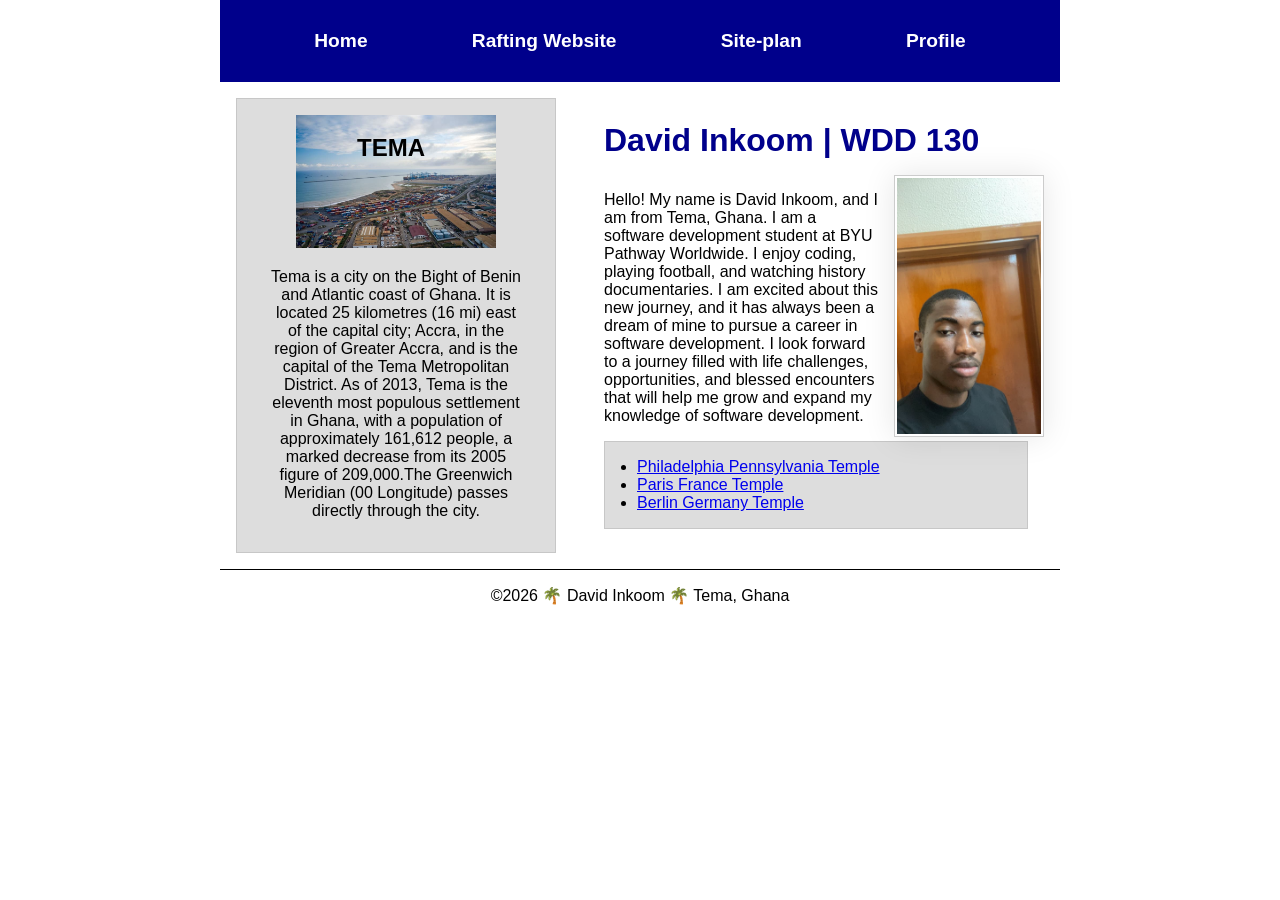
<file: index.html>
<!-- 17 September 2026 -->
<!DOCTYPE html>
<html lang="en-US">

<head>
    <meta charset="UTF-8">
    <meta name="viewport" content="width=device-width, initial-scale=1.0">
    <title>David Inkoom | WDD 130</title>
    <meta name="description"
      content="Home page for David Kelvin, exploring web development concepts in WDD 130.">
    <meta name="author" content="David Inkoom">
    <link rel="stylesheet" href="styles/styles.css">

</head>

<body>
    <header>
        <nav>
            <a href="#">Home</a>
            <a href="wwr/">Rafting Website</a>
            <a href="wwr/site-plan-rafting.html">Site-plan</a>
            <a href="https://linkedin.com">Profile</a>
        </nav>
    </header>
    <div class="grid">
        <main>
            <h1>David Inkoom | WDD 130</h1>
            <img src="images/profile.jpg"
              alt="Portrait photo of David Inkoom for his WDD130 portfolio" width="200">
            <p>Hello! My name is David Inkoom, and I am from Tema, Ghana. I am a software
                development
                student at
                BYU Pathway Worldwide. I enjoy coding, playing football, and watching history
                documentaries.
                I am excited about this new journey, and it has always been a dream of mine to
                pursue a
                career in
                software development. I look forward to a journey filled with life challenges,
                opportunities, and
                blessed encounters that will help me grow and expand my knowledge of software
                development.
            </p>
            <ul class="box indent">
                <li><a href="https://www.churchofjesuschrist.org/temples/details/philadelphia-pennsylvania-temple"
                      target="_blank" rel="noopener">Philadelphia Pennsylvania Temple</a></li>
                <li><a href="https://www.churchofjesuschrist.org/temples/details/paris-france-temple"
                      target="_blank" rel="noopener">Paris France Temple</a></li>
                <li><a href="https://www.churchofjesuschrist.org/temples/details/berlin-germany-temple"
                      target="_blank" rel="noopener">Berlin Germany Temple</a></li>
            </ul>
        </main>
        <aside class="box">
            <h2>TEMA</h2>
            <img src="images/tema-industrial-city.jpg"
              alt="Aerial view of Tema industrial harbor and port city skyline in Ghana">
            <p>Tema is a city on the Bight of Benin and Atlantic coast of Ghana. It is located 25
                kilometres (16
                mi) east of the capital city; Accra, in the region of Greater Accra, and is the
                capital of the
                Tema Metropolitan District. As of 2013, Tema is the eleventh most populous
                settlement in
                Ghana, with
                a population of approximately 161,612 people, a marked decrease from its 2005 figure
                of
                209,000.The Greenwich Meridian (00 Longitude) passes directly through the city.
            </p>
        </aside>
    </div>
    <footer>
        <p>©️2026 🌴 David Inkoom 🌴 Tema, Ghana</p>
    </footer>
</body>

</html>
</file>
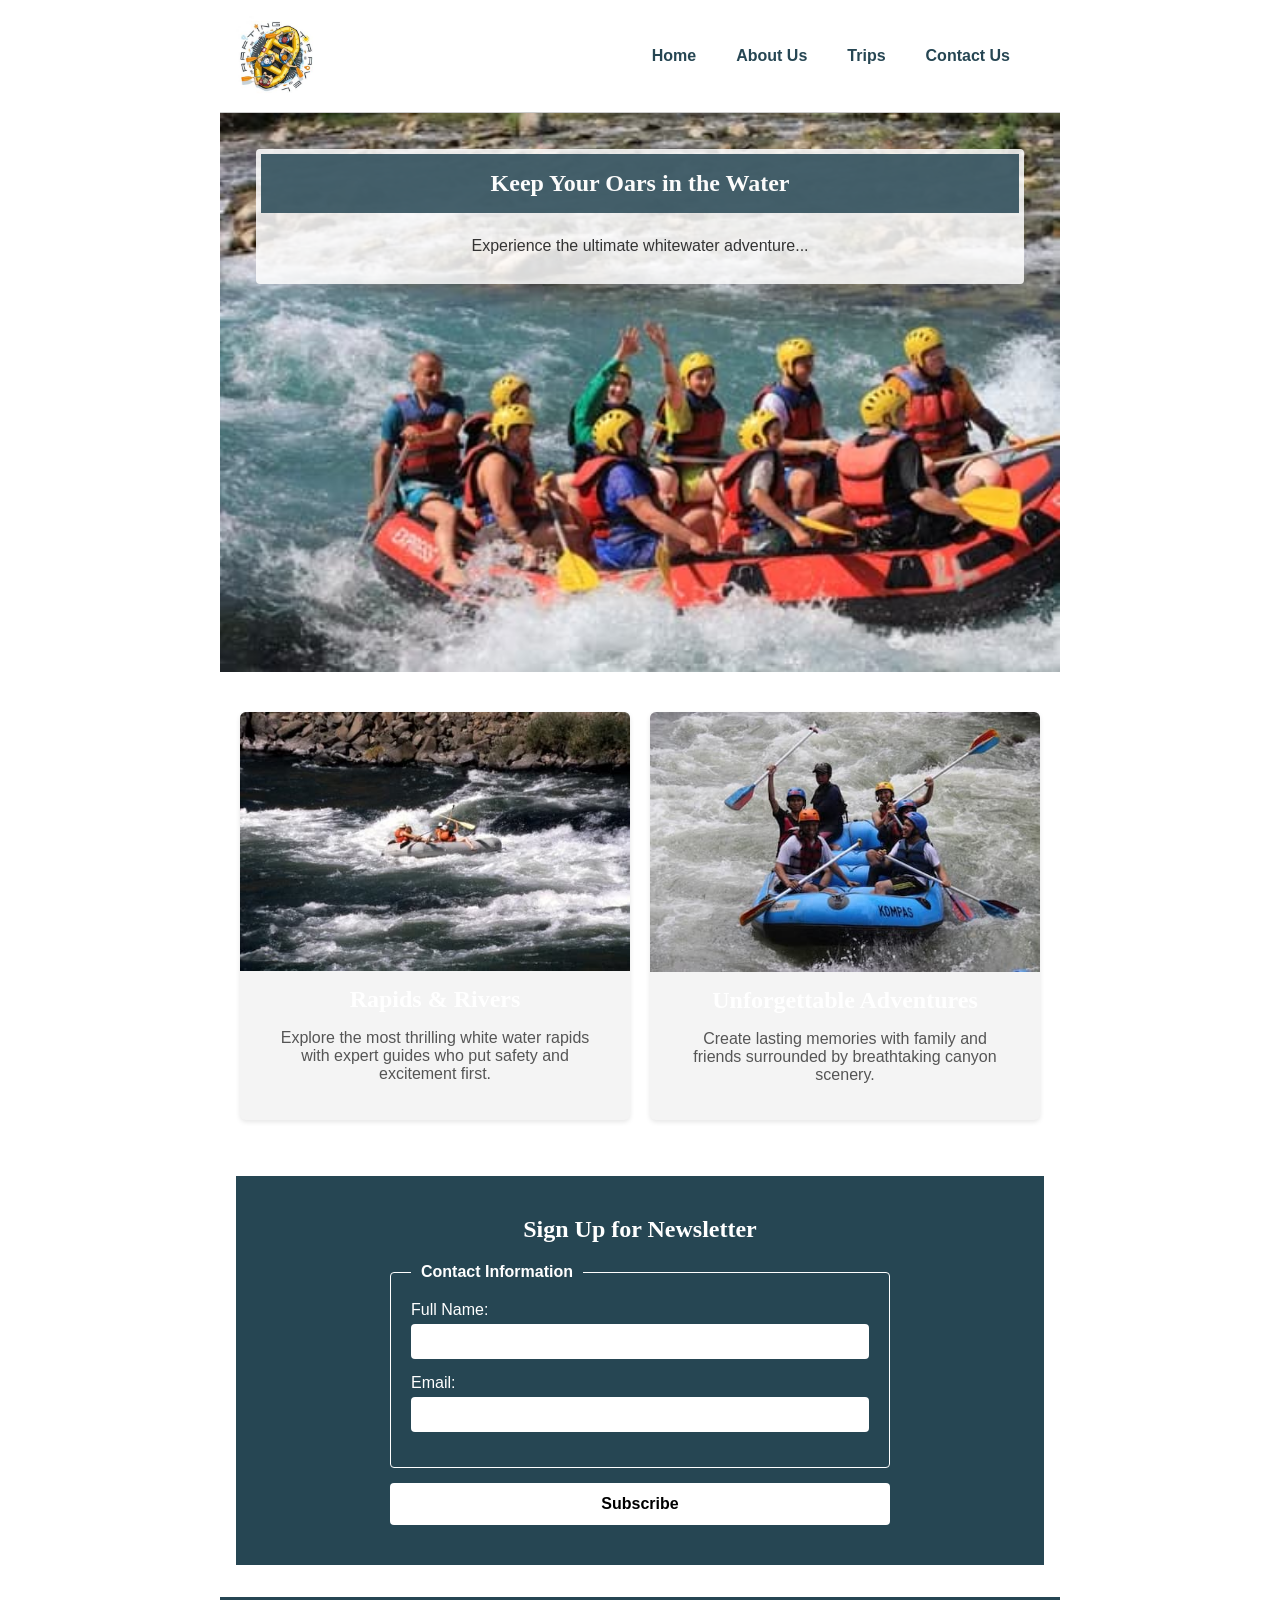
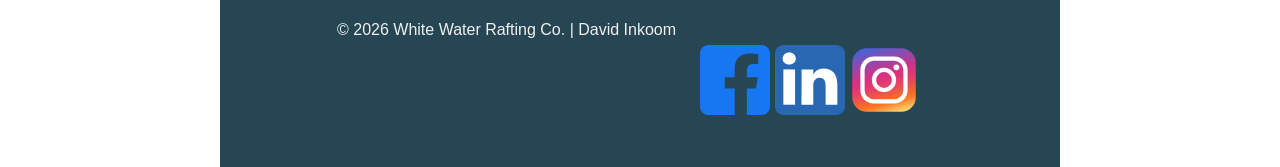
<file: wwr/index.html>
<!DOCTYPE html>
<html lang="en">

<head>
    <meta charset="UTF-8">
    <meta name="viewport" content="width=device-width, initial-scale=1.0">
    <title>Home - Dry Oar Rafting Co.</title>
    <meta name="description"
      content="Experience the thrill of white water rafting, from rushing rapids and exciting challenges to breathtaking scenery and unforgettable adventures.">
    <meta name="author" content="David Inkoom">
    <link rel="stylesheet" href="styles/rafting.css">
</head>

<body>
    <header>
        <img src="images/z-raftingcompas.jpg" alt="Water Rafting Logo">
        <nav>
            <a href="index.html">Home</a>
            <a href="about.html">About Us</a>
            <a href="trips.html">Trips</a>
            <a href="contact.html">Contact Us</a>
        </nav>
    </header>
    <main>
        <div class="hero">
            <img src="images/hero2.jpg" alt="Rafting adventure">
            <article>
                <h1>Keep Your Oars in the Water</h1>
                <p>Experience the ultimate whitewater adventure...</p>
            </article>
        </div>
        <section class="home-grid">
            <div class="card">
                <img src="images/rafting-river.jpg" alt="Rafting in fast river rapids">
                <h2>Rapids & Rivers</h2>
                <p>Explore the most thrilling white water rapids with expert guides who put safety
                    and
                    excitement first.</p>
            </div>
            <div class="card">
                <img src="images/happy-clients.jpg" alt="Happy clients after rafting trip">
                <h2>Unforgettable Adventures</h2>
                <p>Create lasting memories with family and friends surrounded by breathtaking canyon
                    scenery.</p>
            </div>
        </section>
        <section class="newsletter">
            <h2>Sign Up for Newsletter</h2>
            <form>
                <fieldset>
                    <legend>Contact Information</legend>
                    <div class="form-item">
                        <label for="fullname">Full Name:</label>
                        <input type="text" id="fullname" name="fullname" required>
                    </div>
                    <div class="form-item">
                        <label for="email">Email:</label>
                        <input type="email" id="email" name="email" required>
                    </div>
                </fieldset>
                <button type="submit">Subscribe</button>
            </form>
        </section>
    </main>
    <footer>
        <p>&copy; 2026 White Water Rafting Co. | David Inkoom</p>
        <nav class="socialmedia">
            <a href="https://facebook.com" target="_blank">
                <img src="images/facebook.svg" alt="Facebook Icon" class="social-icon">
            </a>
            <a href="https://linkedin.com" target="_blank">
                <img src="images/linkedin.svg" alt="LinkedIn Icon" class="social-icon">
            </a>
            <a href="https://instagram.com" target="_blank">
                <img src="images/instagram.svg" alt="Instagram Icon" class="social-icon">
            </a>
        </nav>
    </footer>

</body>

</html>
</file>
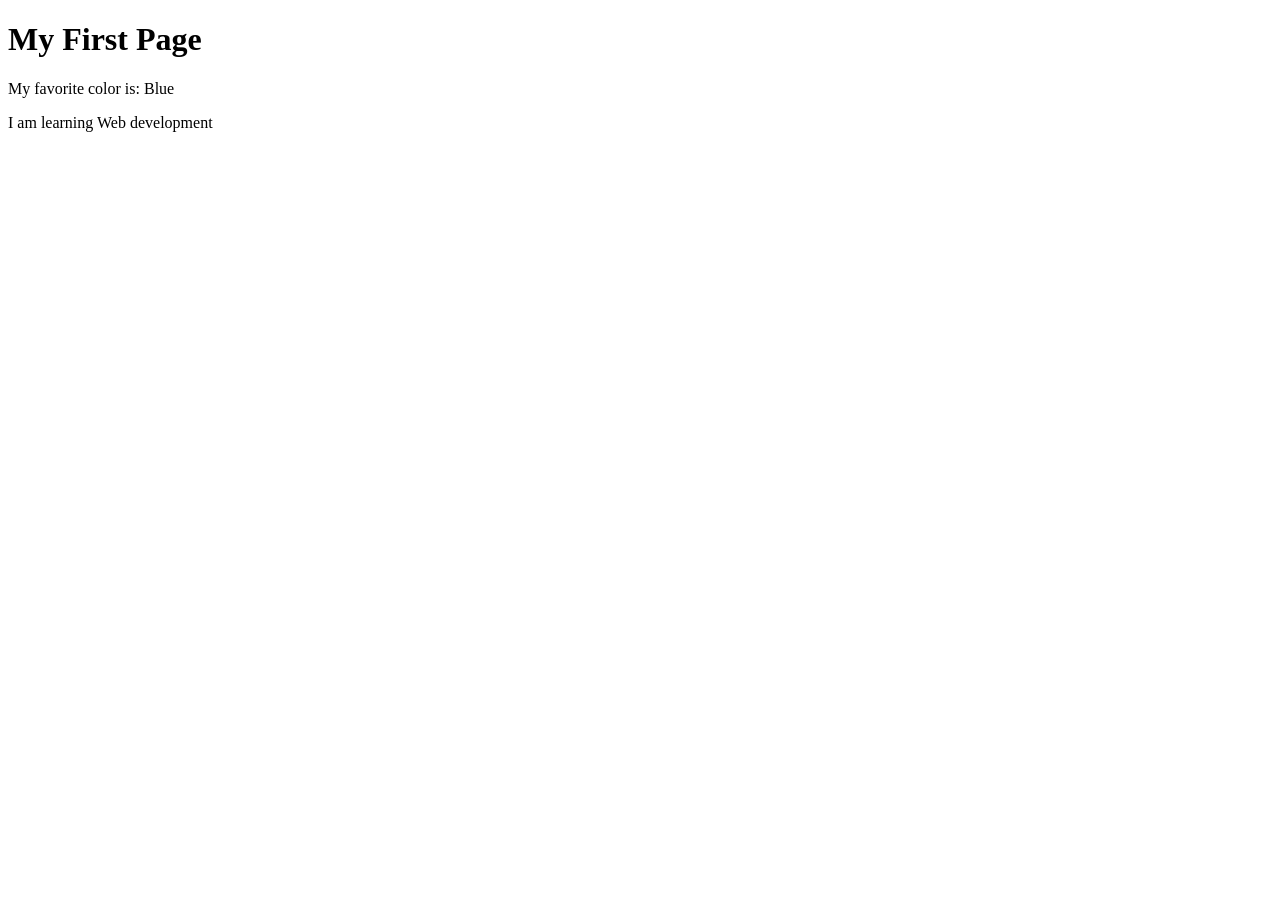
<file: week01/first-page.html>
<!DOCTYPE html>
<html lang="en">

<head>
    <meta charset="UTF-8">
    <meta name="viewport" content="width=device-width, initial-scale=1.0">
    <title>My First Page</title>
</head>

<body>
    <h1>My First Page</h1>
    <p>My favorite color is: Blue</p>
    <p>I am learning Web development</p>
</body>

</html>
</file>
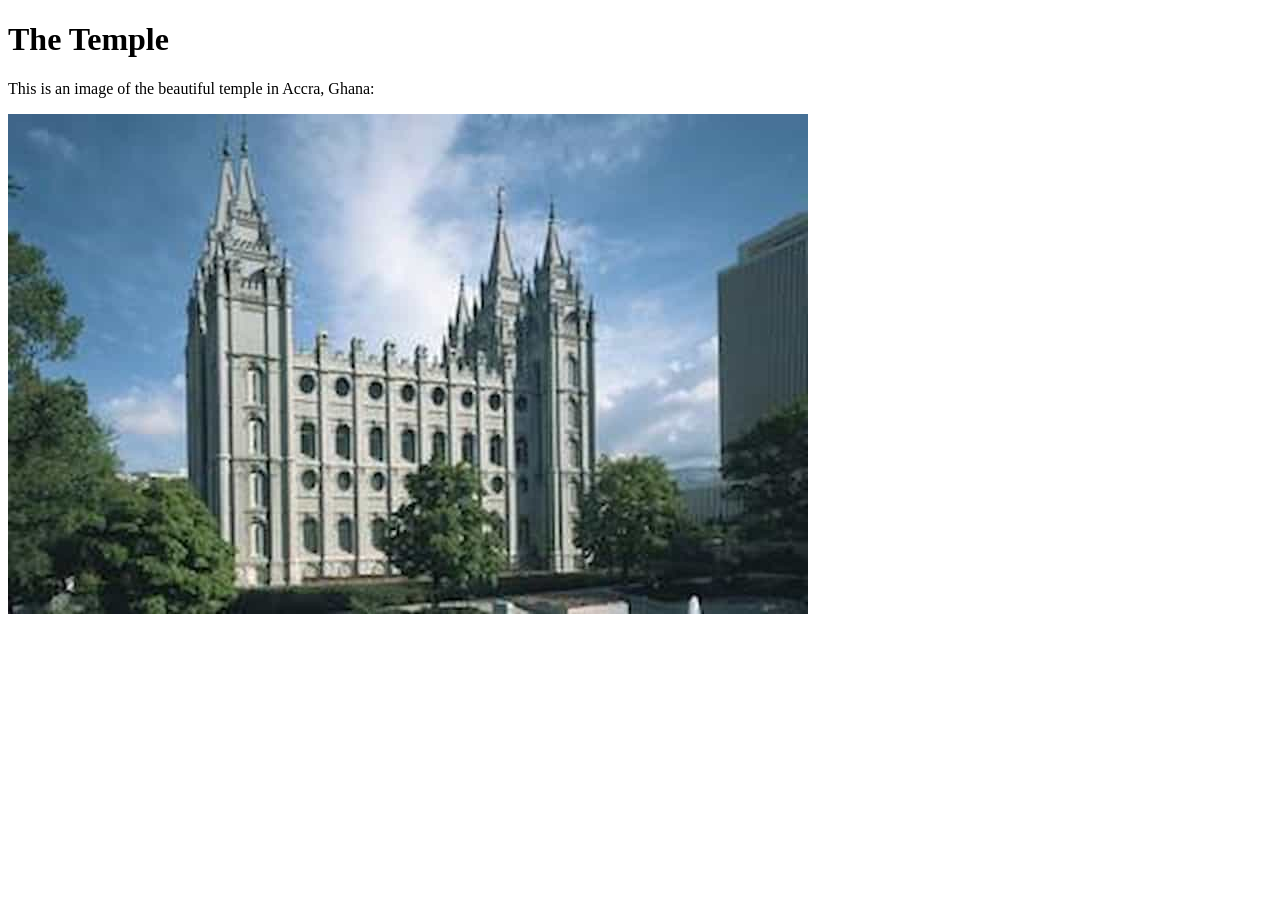
<file: week01/images-solution.html>
<!DOCTYPE html>
<html lang="en">
<head>
    <meta charset="UTF-8">
    <meta name="viewport" content="width=device-width, initial-scale=1.0">
    <title>Temple Image</title>
</head>
<body>
    <h1>The Temple</h1>
    <p>This is an image of the beautiful temple in Accra, Ghana:</p>
    <img src="images/temple-small.jpg" alt="The Accra Ghana Temple">
    
</body>
</html>
</file>
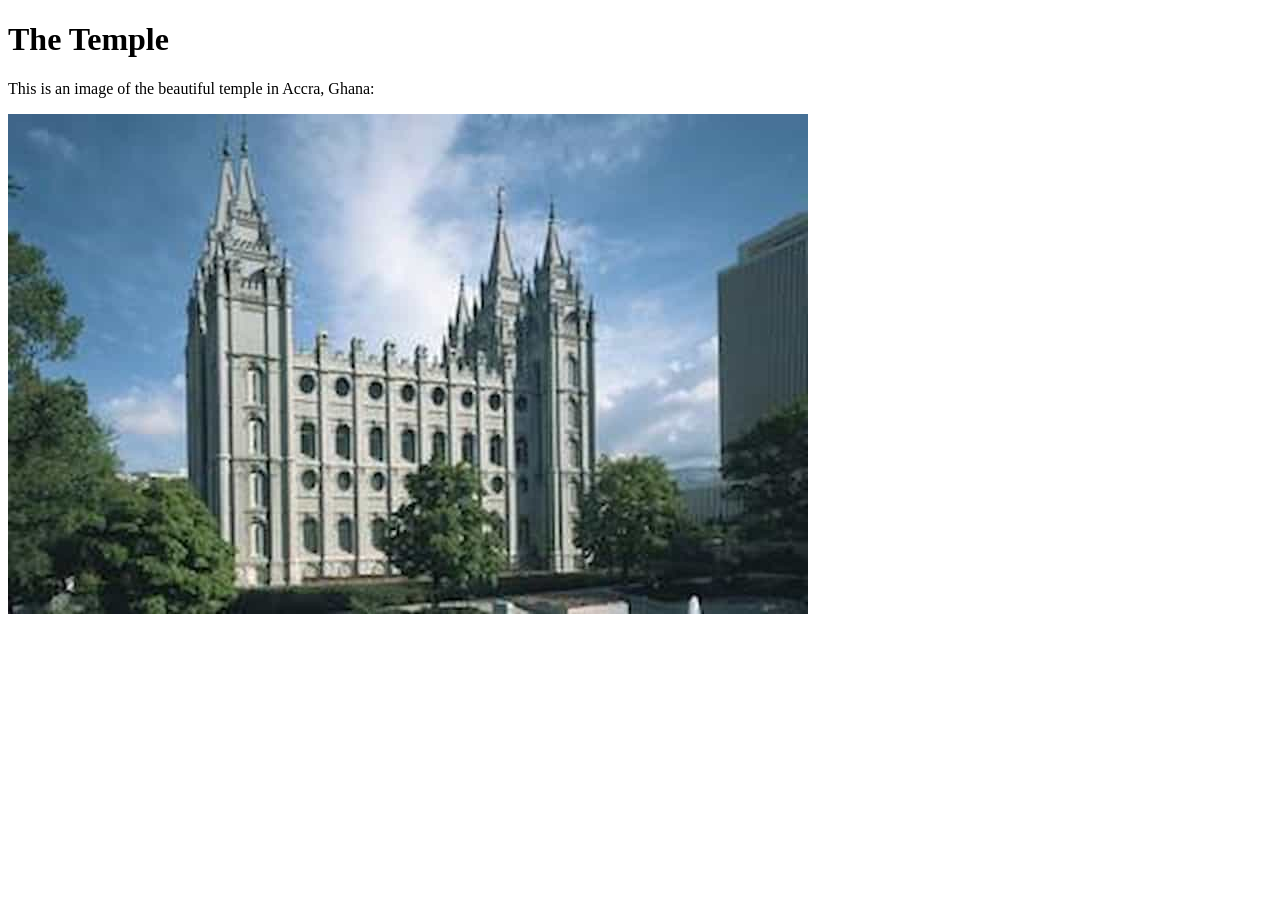
<file: week01/images.html>
<!DOCTYPE html>
<html lang="en">

<head>
    <meta charset="UTF-8">
    <meta name="viewport" content="width=device-width, initial-scale=1.0">
    <title>Temple Image</title>
</head>

<body>
    <h1>The Temple</h1>
    <p>This is an image of the beautiful temple in Accra, Ghana:</p>
    <img src="images/temple-small.jpg" alt="The Accra Ghana Temple">

</body>

</html>
</file>
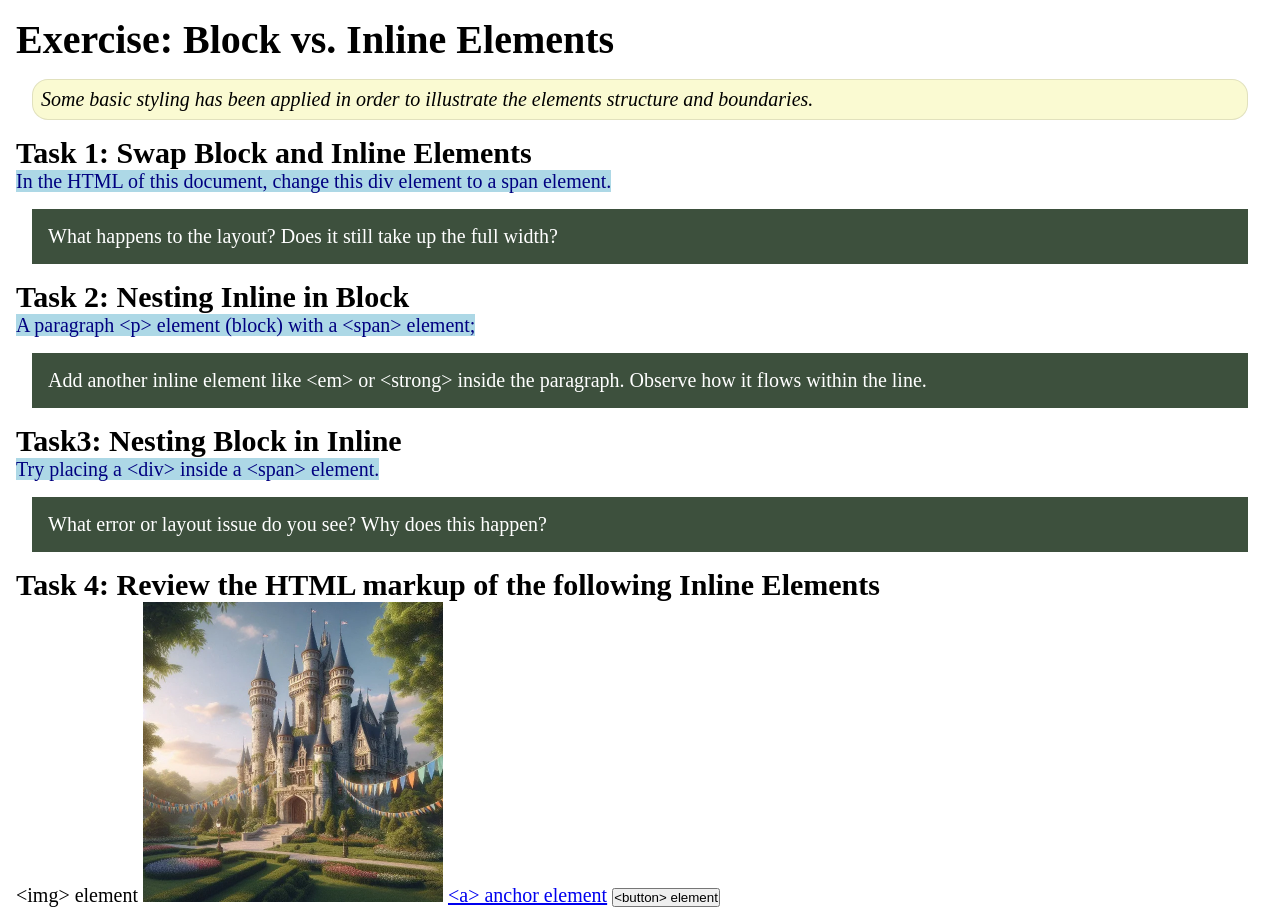
<file: week02/block-vs-inline.html>
<!DOCTYPE html>
<html lang="en">

<head>
    <meta charset="UTF-8">
    <meta name="viewport" content="width=device-width, initial-scale=1.0">
    <title>Exercise: Block vs. Inline Elements</title>
    <link rel="stylesheet" href="styles/block-vs-inline.css">
</head>

<body>
    <main>
        <h1>Exercise: Block vs. Inline Elements</h1>
        <p class="note">Some basic styling has been applied in order to illustrate the elements
            structure and
            boundaries.</p>

        <h2>Task 1: Swap Block and Inline Elements</h2>
        <span>In the HTML of this document, change this div element to a span element.</span>

        <p class="question">What happens to the layout? Does it still take up the full width?</p>

        <h2>Task 2: Nesting Inline in Block</h2>
        <span>A paragraph &lt;p&gt; element (block) with a <span>&lt;span&gt; element;</span></span>
        <p class="question">Add another inline element like &lt;em&gt; or &lt;strong&gt; inside the
            paragraph. Observe
            how it flows within the line.</p>

        <h2>Task3: Nesting Block in Inline</h2>
        <span>Try placing a &lt;div&gt; inside a &lt;span&gt; element.</span>
        <p class="question">What error or layout issue do you see? Why does this happen?</p>


        <h2>Task 4: Review the HTML markup of the following Inline Elements</h2>
        &lt;img&gt; element
        <img src="images/castle.webp" alt="placeholder image (images are inline)" width="300"
          height="300">
        <a href="https://churchofjesuschrist.org">&lt;a&gt; anchor element</a>
        <button type="button">&lt;button&gt; element</button>
    </main>
</body>

</html>
</file>
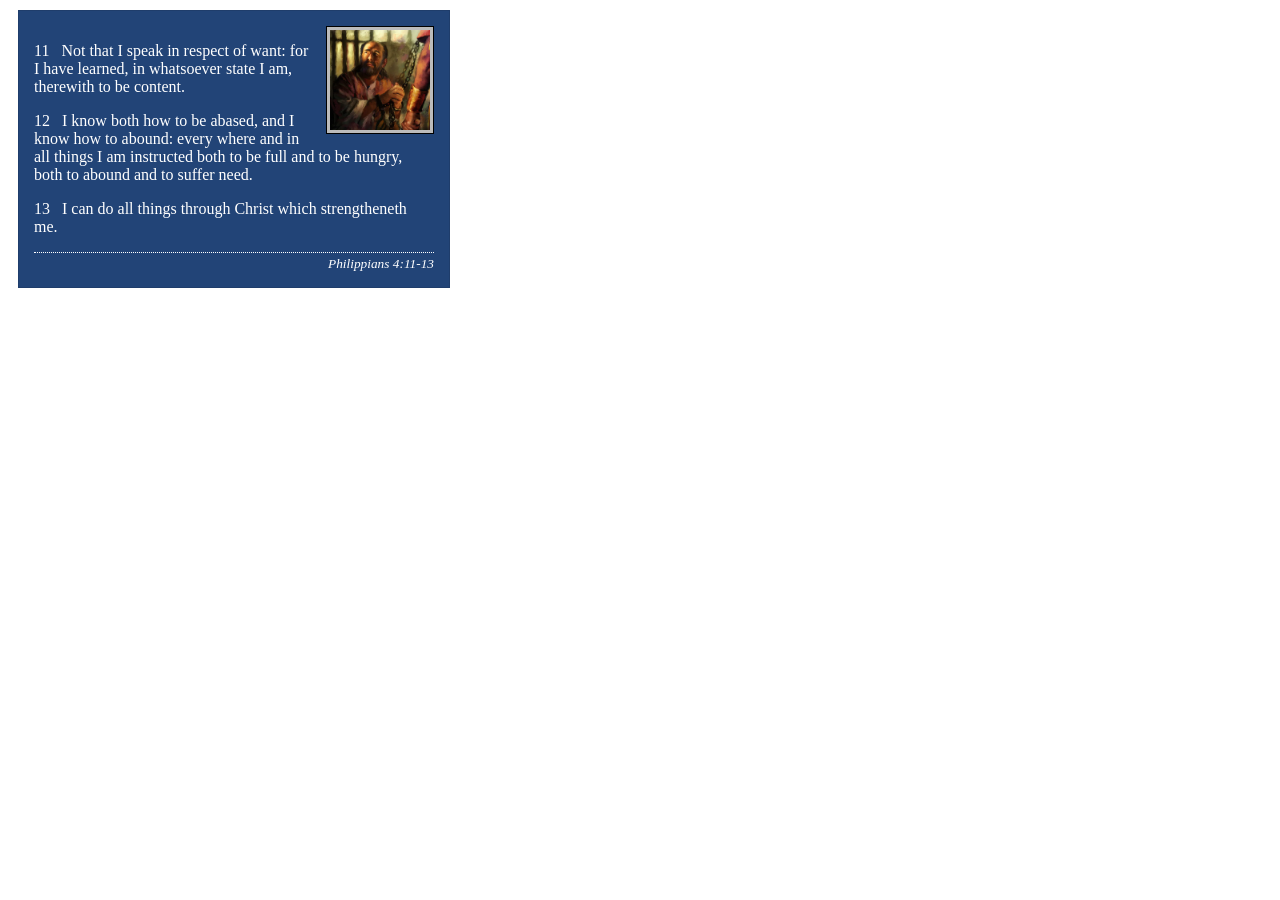
<file: week02/box-model-solution.html>
<!DOCTYPE html>
<html lang="en">
<head>
    <meta charset="UTF-8">
    <meta name="viewport" content="width=device-width, initial-scale=1.0">
    <title>Box Model Activity</title>
    <link rel="stylesheet" href="styles/box-model-solution.css">
</head>
<body>
    <main>
        <div class="callout">
            <img src="images/apostle-paul-imprisoned.webp" alt="Paul the Apostle - Imprisoned in Rome" width="200" height="200">
            <blockquote>
                <p>11 &nbsp; Not that I speak in respect of want: for I have learned, in whatsoever state I am, therewith to be content.</p>
                <p>12 &nbsp; I know both how to be abased, and I know how to abound: every where and in all things I am instructed both to be full and to be hungry, both to abound and to suffer need.</p>
                <p>13 &nbsp; I can do all things through Christ which strengtheneth me.</p>
            </blockquote>
            <cite>Philippians 4:11-13</cite>
        </div>
    </main>
</body>
</html>
</file>
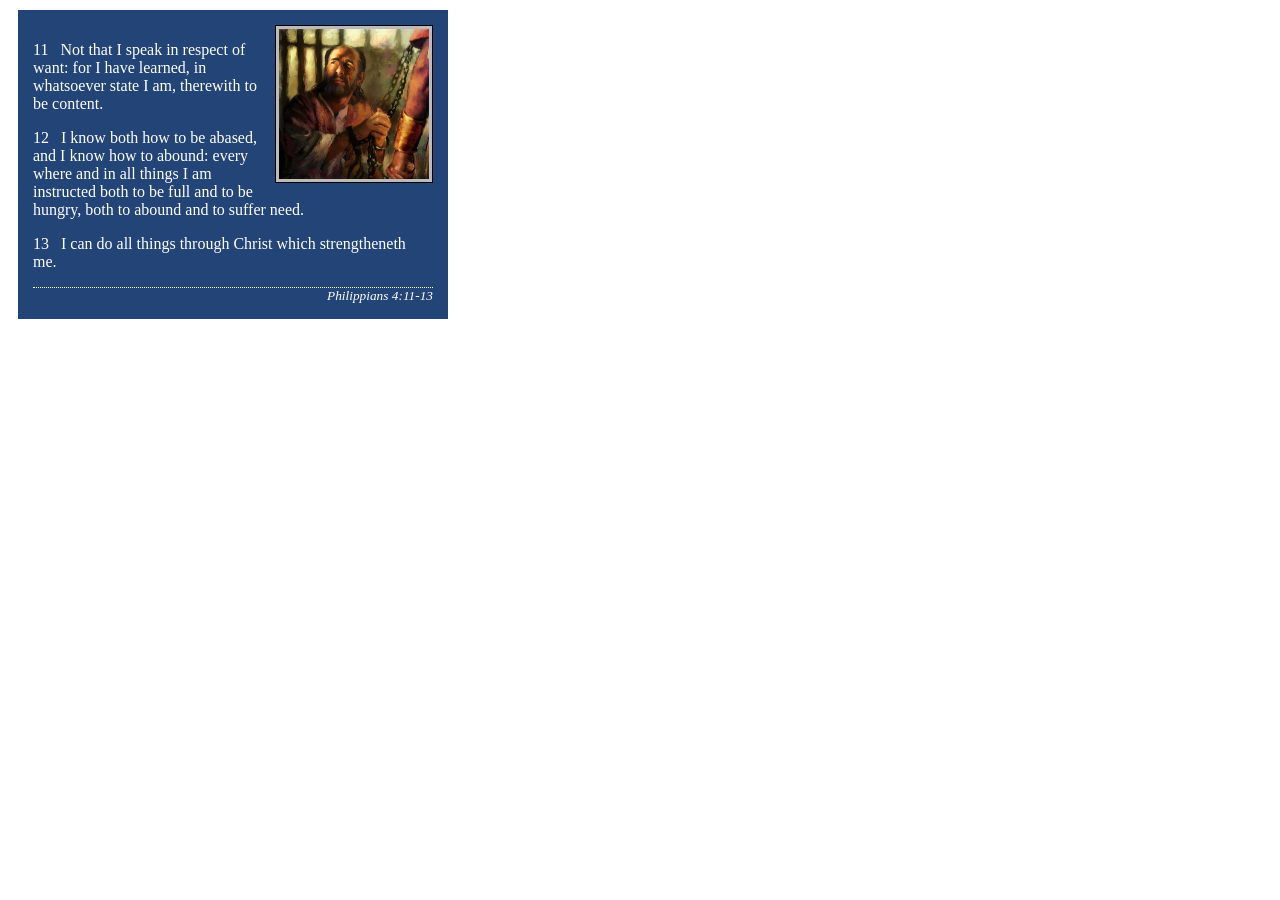
<file: week02/box-model.html>
<!DOCTYPE html>
<html lang="en">

<head>
    <meta charset="UTF-8">
    <meta name="viewport" content="width=device-width, initial-scale=1.0">
    <title>Box Model Activity</title>
    <link rel="stylesheet" href="styles/box-model.css">
</head>

<body>
    <main>
        <div class="callout">
            <img src="images/apostle-paul-imprisoned.webp"
              alt="Paul the Apostle - Imprisoned in Rome" width="200" height="200">
            <blockquote>
                <p>11 &nbsp; Not that I speak in respect of want: for I have learned, in whatsoever
                    state I am, therewith to be content.</p>
                <p>12 &nbsp; I know both how to be abased, and I know how to abound: every where and
                    in all things I am instructed both to be full and to be hungry, both to abound
                    and to suffer need.</p>
                <p>13 &nbsp; I can do all things through Christ which strengtheneth me.</p>
            </blockquote>
            <cite>Philippians 4:11-13</cite>
        </div>
    </main>
</body>

</html>
</file>
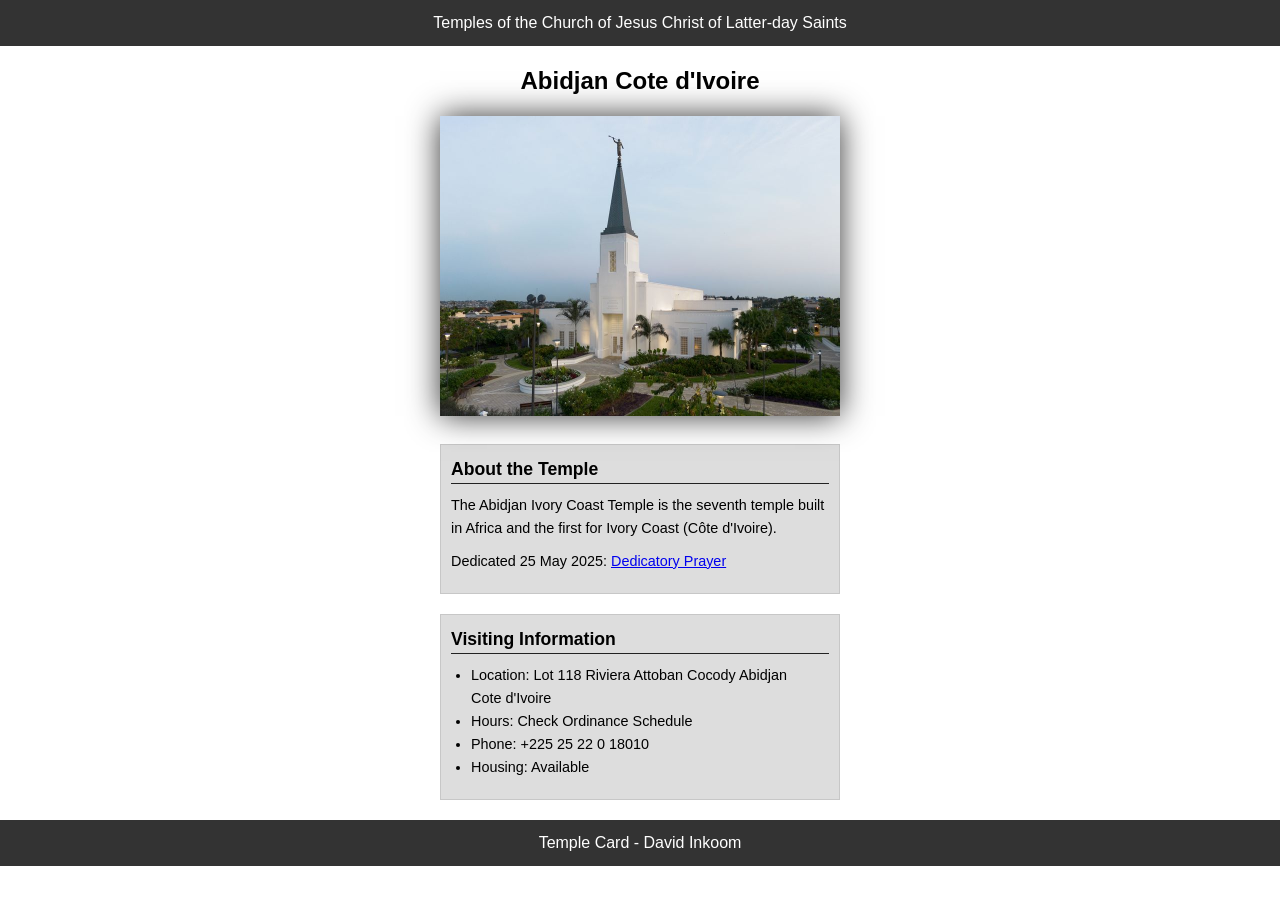
<file: week02/temple.html>
<!DOCTYPE html>
<html lang="en">

<head>
    <meta charset="UTF-8">
    <meta name="viewport" content="width=device-width, initial-scale=1.0">
    <title>Temple Card - Abidjan Cote d'Ivoire</title>
    <link rel="stylesheet" href="styles/temple.css">
</head>

<body>
    <header>
        <p>Temples of the Church of Jesus Christ of Latter-day Saints</p>
    </header>
    <main>
        <h1>Abidjan Cote d'Ivoire</h1>
        <picture>
            <img src="images/abidjan-ivory-coast.jpeg" alt="Abidjan Cote d'Ivoire Temple">
        </picture>
        <section>
            <h2>About the Temple</h2>
            <p>The Abidjan Ivory Coast Temple is the seventh temple built in Africa and the first
                for Ivory Coast (Côte
                d'Ivoire).</p>
            <p>Dedicated 25 May 2025: <a
                  href="https://www.churchofjesuschrist.org/temples/dedicatory-prayer/abidjan-ivory-coast-temple/2025-05-25?lang=eng"
                  target="_blank" rel="noopener noreferrer">Dedicatory Prayer</a></p>
        </section>
        <section>
            <h2>Visiting Information</h2>
            <ul>
                <li>Location: Lot 118 Riviera Attoban Cocody Abidjan Cote d'Ivoire</li>
                <li>Hours: Check Ordinance Schedule</li>
                <li>Phone: +225 25 22 0 18010</li>
                <li>Housing: Available</li>
            </ul>
        </section>
    </main>
    <footer>
        <p>Temple Card - David Inkoom</p>
    </footer>
</body>

</html>
</file>
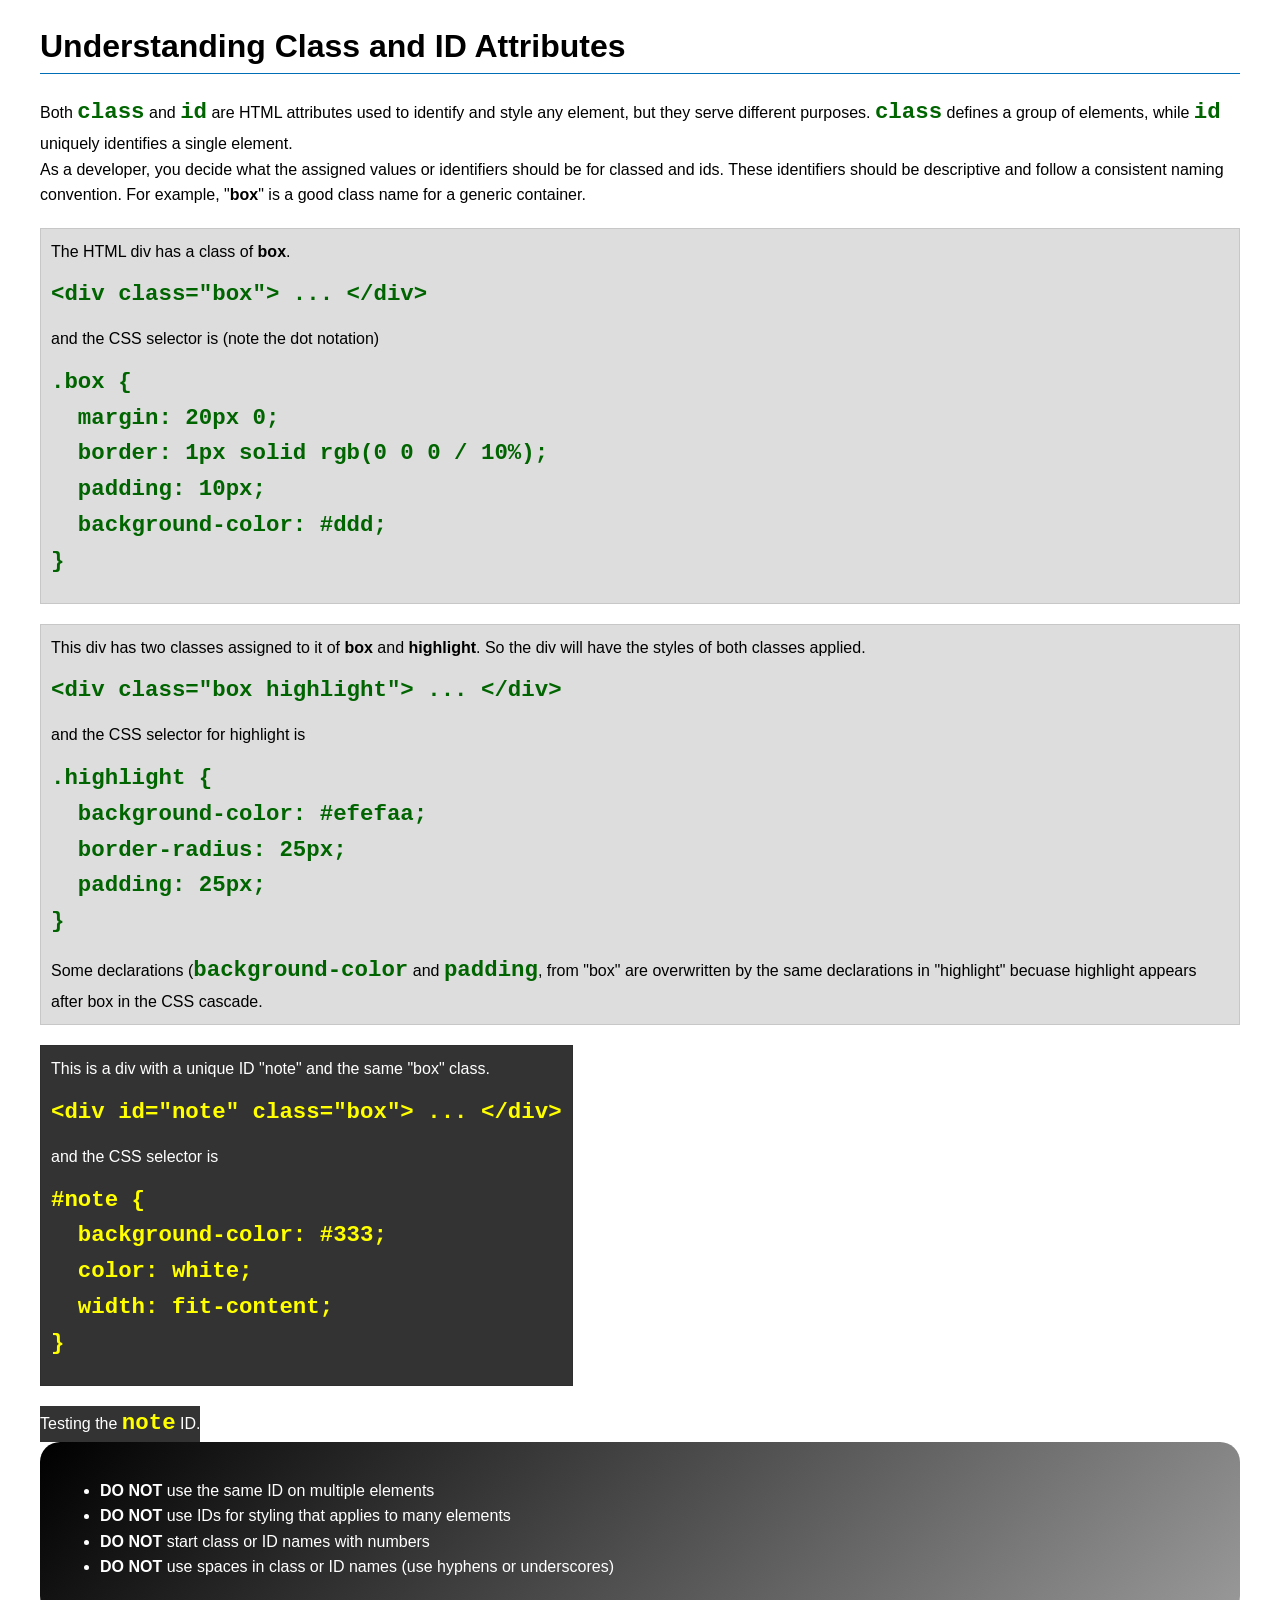
<file: week03/class-and-id.html>
<!DOCTYPE html>
<html lang="en">

<head>
    <meta charset="UTF-8">
    <meta name="viewport" content="width=device-width, initial-scale=1.0">
    <title>Class vs ID Attributes</title>
    <link rel="stylesheet" href="styles/class-and-id.css">
</head>

<body>
    <h1>Understanding Class and ID Attributes</h1>
    <p>Both <code>class</code> and <code>id</code> are HTML attributes used to identify and style
        any element, but they
        serve different purposes. <code>class</code> defines a group of elements, while
        <code>id</code> uniquely
        identifies a single element.</p>
    <p>As a developer, you decide what the assigned values or identifiers should be for classed and
        ids. These
        identifiers should be
        descriptive and follow a consistent naming convention. For example, "<strong>box</strong>"
        is a good class name
        for a generic container.</p>
    <div class="box">
        <p>The HTML div has a class of <strong>box</strong>.</p>
        <pre><code class="html">&lt;div class="box"&gt; ... &lt;/div&gt;</code></pre>
        and the CSS selector is (note the dot notation)
        <pre><code class="css">.box {
  margin: 20px 0;
  border: 1px solid rgb(0 0 0 / 10%);
  padding: 10px;
  background-color: #ddd; 
}</code></pre>
    </div>

    <div class="box">
        <p>This div has two classes assigned to it of <strong>box</strong> and
            <strong>highlight</strong>. So the div
            will have the styles of both classes applied.</p>
        <pre><code class="html">&lt;div class="box highlight"&gt; ... &lt;/div&gt;</code></pre>
        and the CSS selector for highlight is
        <pre><code class="css">.highlight {
  background-color: #efefaa;
  border-radius: 25px;
  padding: 25px;
}</code></pre>
        <p>Some declarations (<code>background-color</code> and <code>padding</code>, from "box" are
            overwritten by the same declarations in "highlight" becuase highlight appears after box
            in the CSS cascade.</p>
    </div>

    <div id="note" class="box">
        <p>This is a div with a unique ID "note" and the same "box" class.</p>
        <pre><code class="html">&lt;div id="note" class="box"&gt; ... &lt;/div&gt;</code></pre>
        and the CSS selector is
        <pre><code class="css">#note {
  background-color: #333;
  color: white;
  width: fit-content;
}</code></pre>
    </div>

    <div id="note">
        <p>Testing the <code>note</code> ID.</p>
    </div>

    <section id="best-practice">
        <ul>
            <li><strong>DO NOT</strong> use the same ID on multiple elements</li>
            <li><strong>DO NOT</strong> use IDs for styling that applies to many elements</li>
            <li><strong>DO NOT</strong> start class or ID names with numbers</li>
            <li><strong>DO NOT</strong> use spaces in class or ID names (use hyphens or underscores)
            </li>
        </ul>
    </section>


</body>

</html>
</file>
<file: styles/styles.css>
:root {
    --primary-color: darkblue;
    --text-light: white;
    --text-dark: #333;
    --bg-light: #eee;
    --border-light: #ccc;
    --border-dark: #000;
    --shadow-color: rgba(0, 0, 0, 0.1);
}

* {
    margin: 0;
    padding: 0;
    box-sizing: border-box;
}

body {
    font-size: 16px;
    font-family: Arial, Helvetica, sans-serif;
}

nav {
    background-color: var(--primary-color);
    padding: 10px;
    display: flex;
    justify-content: space-evenly;
    align-items: center;
}

nav a {
    color: var(--text-light);
    padding: 20px;
    display: block;
    text-decoration: none;
    font-size: 1.2rem;
    font-weight: 700;
}

main {
    max-width: 840px;
    grid-column: 2/3;
    margin: 1rem;
}

h1 {
    padding: 1rem;
    color: var(--primary-color);
    border-bottom: #000;
}

main img {
    /* you most likely will have other CSS declarations here */
    width: 150px;
    height: auto;
    border: 1px solid var(--border-light);
    padding: 2px;
    box-shadow: 0px 0px 30px var(--shadow-color);
    float: right;
    margin: 0 0 1rem 1rem;
}

p {
    margin: 1rem;
}

aside {
    width: 20rem;
    text-align: center;
    position: relative;
    grid-column: 1/2;
    grid-row: 1/2;
}

aside h2 {
    position: absolute;
    top: 35px;
    left: 120px;
}

aside img {
    width: 200px;
    height: auto;
}

ul {
    margin: 0;
    padding: 0;
    box-sizing: border-box;
}

footer {
    margin-top: 15px;
    border-top: 1px solid var(--border-dark);
    text-align: center;
}

header,
.grid,
footer {
    max-width: 840px;
    margin: 0 auto;
    display: grid;
    align-items: center;
}

/* Class Selectors */

.box {
    margin: 1rem;
    border: 1px solid rgb(0 0 0 / 10%);
    padding: 1rem;
    background-color: #ddd;
    color: #000;
}

.indent {
    padding-left: 2rem;
}
</file>
<file: wwr/styles/rafting.css>
:root {
    --primary-color: #055a05;
    --secondary-color: #ffffff;
    --accent1-color: #264653;
    --accent2-color: #838383;
    --heading-font: "Times New Roman", "Georgia", serif;
    --body-font: Arial, Helvetica, sans-serif;
}

* {
    margin: 0;
    padding: 0;
    box-sizing: border-box;
}

body {
    font-family: var(--body-font);
    color: var(--accent1-color);
}

header,
main,
footer {
    width: 840px;
    margin: 0 auto;
}

header {
    display: grid;
    grid-template-columns: auto 1fr;
    align-items: center;
    background-color: var(--secondary-color);
    padding: 1rem;
    border-bottom: 1px solid #ccc;
}

header img {
    width: 80px;
    height: auto;
}

header nav {
    display: flex;
    justify-content: flex-end;
    gap: 20px;
}

header nav a {
    text-decoration: none;
    color: var(--accent1-color);
    font-weight: bold;
    padding: 6px 10px;
}

header nav a:hover {
    color: var(--primary-color);
    background-color: #f0f0f0;
    border-radius: 4px;
}

footer {
    display: flex;
    justify-content: center;
    background-color: var(--accent1-color);
    color: var(--accent2-color);
    padding: 1.5rem 2rem;
    margin-top: 2rem;
}

footer p {
    color: #f0f0f0;
    margin: 0;
    padding: 0;
}

h1,
h2 {
    font-family: var(--heading-font);
    color: var(--secondary-color);
}

nav,
p,
section,
article {
    margin: 16px;
    padding: 8px;
}

.socialmedia a {
    text-decoration: none;
}

.hero {
    position: relative;
}

.hero img {
    display: block;
    width: 100%;
    height: auto;
}

.hero h1 {
    top: 20px;
    width: 100%;
    padding: 16px;
    text-align: center;
    opacity: 0.85;
    background-color: var(--accent1-color);
    color: #fff;
}

.hero article {
    position: absolute;
    top: 20px;
    left: 20px;
    right: 20px;
    background-color: rgba(255, 255, 255, 0.85);
    color: #333;
    padding: 5px;
    text-align: center;
    border-radius: 4px;
}

.hero article img {
    float: right;
    width: 125px;
}

/* Home Grid Layout */
.home-grid {
    display: grid;
    grid-template-columns: repeat(auto-fit, minmax(280px, 1fr));
    gap: 20px;
    padding: 40px 20px;
    max-width: 1200px;
    margin: 0 auto;
}

.card {
    background-color: #f4f4f4;
    border-radius: 6px;
    overflow: hidden;
    box-shadow: 0 2px 5px rgba(0, 0, 0, 0.1);
    text-align: center;
    padding-bottom: 20px;
}

.card img {
    width: 100%;
    height: auto;
    display: block;
}

.card h2 {
    margin: 15px 0 10px;
    font-size: 1.5rem
}

.card p {
    padding: 0 15px;
    color: #555;
}

/* Newsletter Section */
.newsletter {
    background-color: var(--accent1-color, #2b4c7e);
    color: #fff;
    padding: 40px 20px;
    text-align: center;
}

.newsletter form {
    max-width: 500px;
    margin: 20px auto 0;
    text-align: left;
}

.newsletter fieldset {
    border: 1px solid #fff;
    padding: 20px;
    border-radius: 4px;
}

.newsletter legend {
    padding: 0 10px;
    font-weight: bold;
}

.form-item {
    margin-bottom: 15px;
}

.form-item label {
    display: block;
    margin-bottom: 5px;
}

.form-item input {
    width: 100%;
    padding: 10px;
    border-radius: 4px;
    border: none;
}

.newsletter button {
    display: block;
    width: 100%;
    padding: 12px;
    background-color: var(--secondary-color, #e0a96d);
    color: #000;
    border: none;
    border-radius: 4px;
    font-size: 1rem;
    font-weight: bold;
    cursor: pointer;
    margin-top: 15px;
}

/* --- HISTORY SECTION --- */
.history-grid {
    display: flex;
    gap: 20px;
    align-items: center;
    margin-top: 10px;
}

.history-grid img {
    width: 220px;
    height: auto;
    border-radius: 4px;
}

.social-icon {
    width: 70px;
    height: auto;
}

/* --- ADVENTURES SECTION --- */
.adventure-grid {
    display: flex;
    justify-content: space-between;
    gap: 10px;
    flex-wrap: wrap;
    margin-top: 15px;
}

.adventure-grid figure {
    flex: 1;
    min-width: 135px;
    text-align: center;
}

.adventure-grid img {
    width: 100%;
    height: 120px;
    object-fit: cover;
    border-radius: 4px;
}

.adventure-grid figcaption {
    font-size: 0.85rem;
    margin-top: 6px;
    font-weight: bold;
    color: var(--accent1-color);
}

/* ==========================================
   --- CONTACT PAGE STYLES ---
   ========================================== */

.company-details-header {
    text-align: center;
    background-color: #f9f9f9;
    padding: 20px;
    margin-bottom: 20px;
    border-radius: 6px;
    border: 1px solid #e0e0e0;
}

.company-details-header h2 {
    color: var(--primary-color);
    margin-bottom: 8px;
}

.company-details-header p {
    margin: 5px 0;
    color: var(--accent1-color);
    font-size: 1.05rem;
}

.contact-grid {
    display: grid;
    grid-template-columns: 1fr 1fr;
    gap: 20px;
    margin: 20px 0;
}

.company-info {
    background-color: #f9f9f9;
    padding: 20px;
    border-radius: 6px;
    border: 1px solid #e0e0e0;
    grid-column: 1;
    grid-row: 1;
}

.contact-form-section {
    background-color: #f9f9f9;
    padding: 20px;
    border-radius: 6px;
    border: 1px solid #e0e0e0;
    grid-column: 2;
    grid-row: 1;
}

/* Employee Profiles Container (Spans full width underneath) */
.employee-profiles {
    background-color: #f9f9f9;
    padding: 20px;
    border-radius: 6px;
    border: 1px solid #e0e0e0;
    grid-column: 1 / -1;
    grid-row: 2;
}

/* Google Map Styling */
.map-container {
    margin-top: 100px;
    width: auto;
    height: 250px;

}

.map-container iframe {
    width: 100%;
    height: 100%;
    border: 0;
    border-radius: 4px;
    box-shadow: none;
}

/* Three Employee Profiles Layout */
.profiles-container {
    display: flex;
    justify-content: space-around;
    gap: 20px;
    margin-top: 15px;
    flex-wrap: wrap;
    box-shadow: none;

}

.profiles-container figure {
    text-align: center;
    flex: 1;
    min-width: 150px;
    margin: 0;
}

.profiles-container img {
    width: 110px;
    height: 110px;
    object-fit: cover;
    border-radius: 50%;
    border: 3px solid var(--primary-color);
    margin-bottom: 8px;
}

.profiles-container figcaption {
    font-size: 0.95rem;
    color: var(--accent1-color);
    line-height: 1.4;
}

.contact-form-section form {
    display: flex;
    flex-direction: column;
    gap: 15px;
    margin-top: 15px;
}

.contact-form-section .form-item {
    display: flex;
    flex-direction: column;
    gap: 5px;
    margin: 0;
    padding: 0;
}

.contact-form-section label {
    font-weight: bold;
    color: var(--accent1-color);
    padding: 0;
    margin: 0;
}

.contact-form-section input[type="text"],
.contact-form-section input[type="email"],
.contact-form-section textarea {
    padding: 10px;
    border: 1px solid #ccc;
    border-radius: 4px;
    font-size: 1rem;
    font-family: var(--body-font);
}

.radio-group {
    border: 1px solid #ccc;
    padding: 15px;
    border-radius: 4px;
    background-color: var(--secondary-color);
    margin: 0;
}

.radio-group legend {
    font-weight: bold;
    padding: 0 5px;
    color: var(--primary-color);
    font-family: var(--heading-font);
}

.radio-group div {
    display: flex;
    align-items: center;
    gap: 10px;
    margin-top: 8px;
}

.radio-group input[type="radio"] {
    width: 18px;
    height: 18px;
    cursor: pointer;
}

/* Checkbox Item Styling */
.checkbox-item {
    display: flex;
    align-items: center;
    gap: 10px;
    margin: 5px 0;
    padding: 0;
}

.checkbox-item input[type="checkbox"] {
    width: 20px;
    height: 20px;
    cursor: pointer;
}

/* Submit Button */
.submit-btn {
    background-color: var(--accent1-color);
    color: var(--secondary-color);
    padding: 12px 20px;
    border: none;
    border-radius: 4px;
    font-size: 1rem;
    font-weight: bold;
    cursor: pointer;
    transition: background-color 0.2s ease;
    align-self: flex-start;
}

.submit-btn:hover {
    background-color: #033c03;
}

/* --- TRIPS PAGE STYLES --- */
.trips-hero {
    text-align: center;
    padding: 30px 20px;
    background-color: #f9f9f9;
    border-radius: 6px;
    margin: 20px 0;
    border: 1px solid #e0e0e0;
}

.trips-hero h1 {
    color: var(--primary-color);
    margin-bottom: 10px;
}

.trips-hero p {
    color: var(--accent1-color);
    font-size: 1.1rem;
}

.trips-grid {
    display: grid;
    grid-template-columns: repeat(auto-fit, minmax(280px, 1fr));
    gap: 25px;
    margin: 20px 0;
}

.trip-card {
    background-color: #f9f9f9;
    border: 1px solid #e0e0e0;
    border-radius: 6px;
    overflow: hidden;
    display: flex;
    flex-direction: column;
    justify-content: space-between;
    box-shadow: 0 2px 5px rgba(0, 0, 0, 0.05);
}

.trip-card img {
    width: 100%;
    height: 180px;
    object-fit: cover;
}

.trip-card h2 {
    color: var(--primary-color);
    font-size: 1.3rem;
    padding: 15px 15px 5px 15px;
}

.trip-card p {
    padding: 0 15px 10px 15px;
    color: #555;
    font-size: 0.95rem;
    line-height: 1.4;
}

.trip-btn {
    display: block;
    text-align: center;
    background-color: var(--accent1-color);
    color: var(--secondary-color);
    padding: 12px;
    text-decoration: none;
    font-weight: bold;
    margin: 15px;
    border-radius: 4px;
    transition: background-color 0.2s ease;
}

.trip-btn:hover {
    background-color: #033c03;
}
</file>
<file: week02/styles/block-vs-inline.css>
* {
    margin: 0;
    padding: 0;
}

body {
    font-size: 20px;
    margin: 1rem;
}

p,
div {
    background-color: beige;
    margin: 1rem;
    padding: 1rem;
}

span {
    color: navy;
    background-color: lightblue;
}

code {
    margin: 0;
    padding: 0;
    color: green;
    font-size: 1.2rem;
}

.note {
    font-style: italic;
    background-color: lightgoldenrodyellow;
    border-radius: 1rem;
    border: 1px solid rgb(0 0 0 / 10%);
    margin: 1rem;
    padding: .5rem;
}

.question {
    background-color: #3d503d;
    color: #fff;
}
</file>
<file: week02/styles/box-model-solution.css>
.callout {
    max-width: 400px;
    margin: 10px;
    border: 1px solid rgba(0, 0, 0, .1);
    padding: 15px;
    background-color: #247;
    color: #fff;
}

.callout img {
    float: right;
    margin: 0 0 10px 15px;
    border: 1px solid #000;
    padding: 3px;
    background-color: #bbb;
    width: 100px;
    height: auto;

}

blockquote {
    margin: 0;
}

cite {
    display: block;
    border-top: 1px dotted #fff;
    padding-top: 3px;
    text-align: right;
    font-size: smaller;
}
</file>
<file: week02/styles/box-model.css>
.callout {
    max-width: 400px;
    margin: 10px;
    border: 1px solid rgb(0, 0, 0 / 0.1);
    padding: 15px;
    background-color: #247;
    color: #fff;
}

.callout img {
    float: right;
    margin: 0 0 10px 15px;
    border: 1px solid #000;
    padding: 3px;
    background-color: #bbb;
    width: 150px;
    height: auto;
}

blockquote {
    margin: 0;
}

cite {
    display: block;
    border-top: 1px dotted #fff;
    text-align: right;
    font-size: smaller;
}
</file>
<file: week02/styles/temple.css>
* {
    margin: 0;
    padding: 0;
    box-sizing: border-box;
}

body {
    font-family: Arial, Helvetica, sans-serif;
    line-height: 1.6;
}

header p,
footer p {
    background-color: #333;
    color: #fff;
    padding: 10px;
    text-align: center;
    font-size: 1rem;
}

main {
    width: 400px;
    margin: 1rem auto;
}

h1 {
    margin: 1rem 10px;
    text-align: center;
    font-size: 1.5rem;
}

h2 {
    border-bottom: 1px solid #222;
    margin-bottom: 10px;
    font-size: 1.1rem;
}

img {
    width: 100%;
    height: auto;
    box-shadow: 0 0 30px #333;
}

section {
    margin: 20px 0;
    border: 1px solid rgba(0 0 0 / 0.1);
    padding: 10px;
    background-color: #ddd;
    font-size: 0.9rem;
}

section p {
    margin: 10px 0;
}

ul {
    margin: 10px 20px;
    list-style: disc;
}

footer {
    font-size: 0.9rem;
}
</file>
<file: week03/styles/class-and-id.css>
body {
    font-family: Arial, sans-serif;
    line-height: 1.6;
    margin: 0;
    padding: 0 40px;
}

h1 {
    border-bottom: 1px solid rgb(0 110 182);
    padding-bottom: 0;
}



p {
    margin: 0;
}

code {
    color: darkgreen;
    font-weight: 700;
    font-size: 1.4rem;
}

/* Class examples - can be reused */

.box {
    margin: 20px 0;
    border: 1px solid rgb(0 0 0 / 10%);
    padding: 10px;
    background-color: #ddd; /* this is shorthand for #dddddd */
}

.highlight {
    background-color: #efefaa;
    border-radius: 25px;
    padding: 25px;
}

/* ID examples - should be unique */

#note {
    background-color: #333;
    color: white;
    width: fit-content;
}

#note code {
    color: yellow;
}

#best-practice {
    background: linear-gradient(135deg, #000 0%, #999 100%);
    color: white;
    border-radius: 20px;
    padding: 20px
}
</file>
